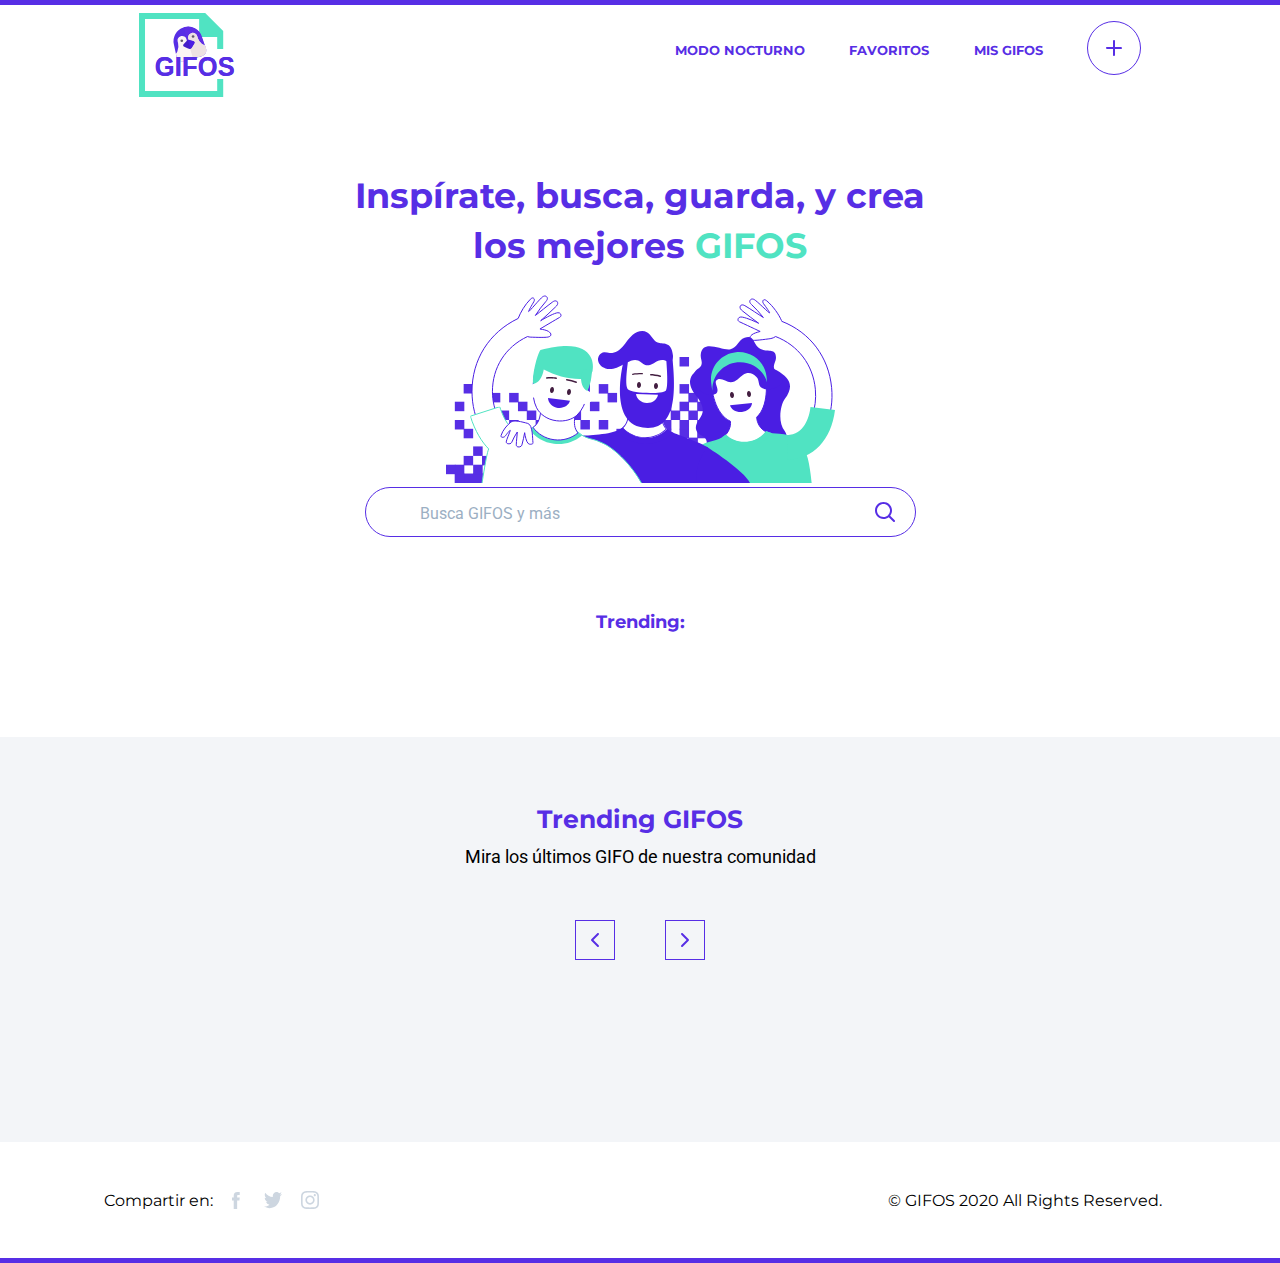
<file: index.html>
<!DOCTYPE html>
<html lang="en">
<head>
    <meta charset="UTF-8">
    <meta http-equiv="X-UA-Compatible" content="IE=edge">
    <meta name="viewport" content="width=device-width, initial-scale=1.0">
    <meta name="description" content="Discover new and interesting gifs trendings and make your own one">
    <link rel="icon" type="img/svg" href="Assets/GIFOSLOGO.svg">
    <link rel="preconnect" href="https://fonts.gstatic.com">
    <link href="https://fonts.googleapis.com/css2?family=Montserrat:wght@400;700&family=Roboto:wght@400;700" rel="stylesheet">
    <link rel="stylesheet" href="styles/css/main.min.css">
    <script src="javascript/general.js"></script>
    <script src="javascript/searchtrending.js" async></script>
    <script src="javascript/styles.js" async></script>
    <script src="javascript/favorites.js" async></script>
    <script src="javascript/createcards.js" async></script>
    <script src="javascript/carrousel.js" defer></script>
    <script src="javascript/API.js" defer></script>
    <script src="javascript/searchsuggestion.js" defer></script>
    <title>Gifos</title>
</head>
<body class="darkmode" id="home">


    <!-- GENERAL OVERALL MAX CARDS -->
    <div class="maxbackground"></div>
    
    <!-- NAVEGATOR -->    
    <div class="purpleLine"></div>
    <div class="navcontainer"></div>

    <!-- SECCION 1 -->
    <section class="seccion1-main">

        <div class="titulo titulo-seccion1">
            <h1 >Inspírate, busca, guarda, y crea <br>
            los mejores <span id="gifos">GIFOS</span></h1>
        </div>

        <div class="imagen-buscador-seccion1">
            <img src="Assets/ilustra_header.svg" alt="Personas saludando" class="saludo-buscador">
        </div>

        <div class="buscador-seccion1">
            
            <div class="border-buscador-seccion1">
                <input type="text" placeholder="Busca GIFOS y más" class="inputbuscagifos inputsuggestion" id="input" autocomplete="off">
                <img src="Assets/icon-search.svg" alt="Lupa" class="lupa" >
            </div>

        </div>

        <div class="titulo trending-seccion1">
            <h2>Trending:</h2>
            <p class="trending-topics"></p>
        </div>

        <div class="resultados-seccion1 ">
            <h2 class="titulo tituloapirequest">.</h2>
            <div class="containerapiresult"></div>
            <img src="Assets/CTA-ver-mas.svg" alt="Ver más" class="vermas">
        </div>

    </section>


    <!-- SECCION 2 -->
    <section class="seccion2-main">

        <div class="titulo titulo-seccion2">
            <h3>Trending GIFOS</h3>
            <p class="tituloespecial">Mira los últimos GIFO de nuestra comunidad</p>
        </div>

        <!-- CARROUSEL -->
        <div class="carrousel">
        
            <div class="firstarrow">
                <img src="Assets/button-slider-left.svg" alt="Flecha Izquierda" class="flecha flechaIzquierda">
            </div>
            
            <div class="cards-container" style="position: relative;">
                <div class="cards">

                </div>
            </div>

            <div class="lastarrow">
                <img src="Assets/Button-Slider-right.svg" alt="Flecha Derecha" class="flecha flechaDerecha">
            </div>
            
        </div>

    </section>

    <!-- FOOTER -->

    <div class="footercontainer"></div>

</body>
</html>
</file>
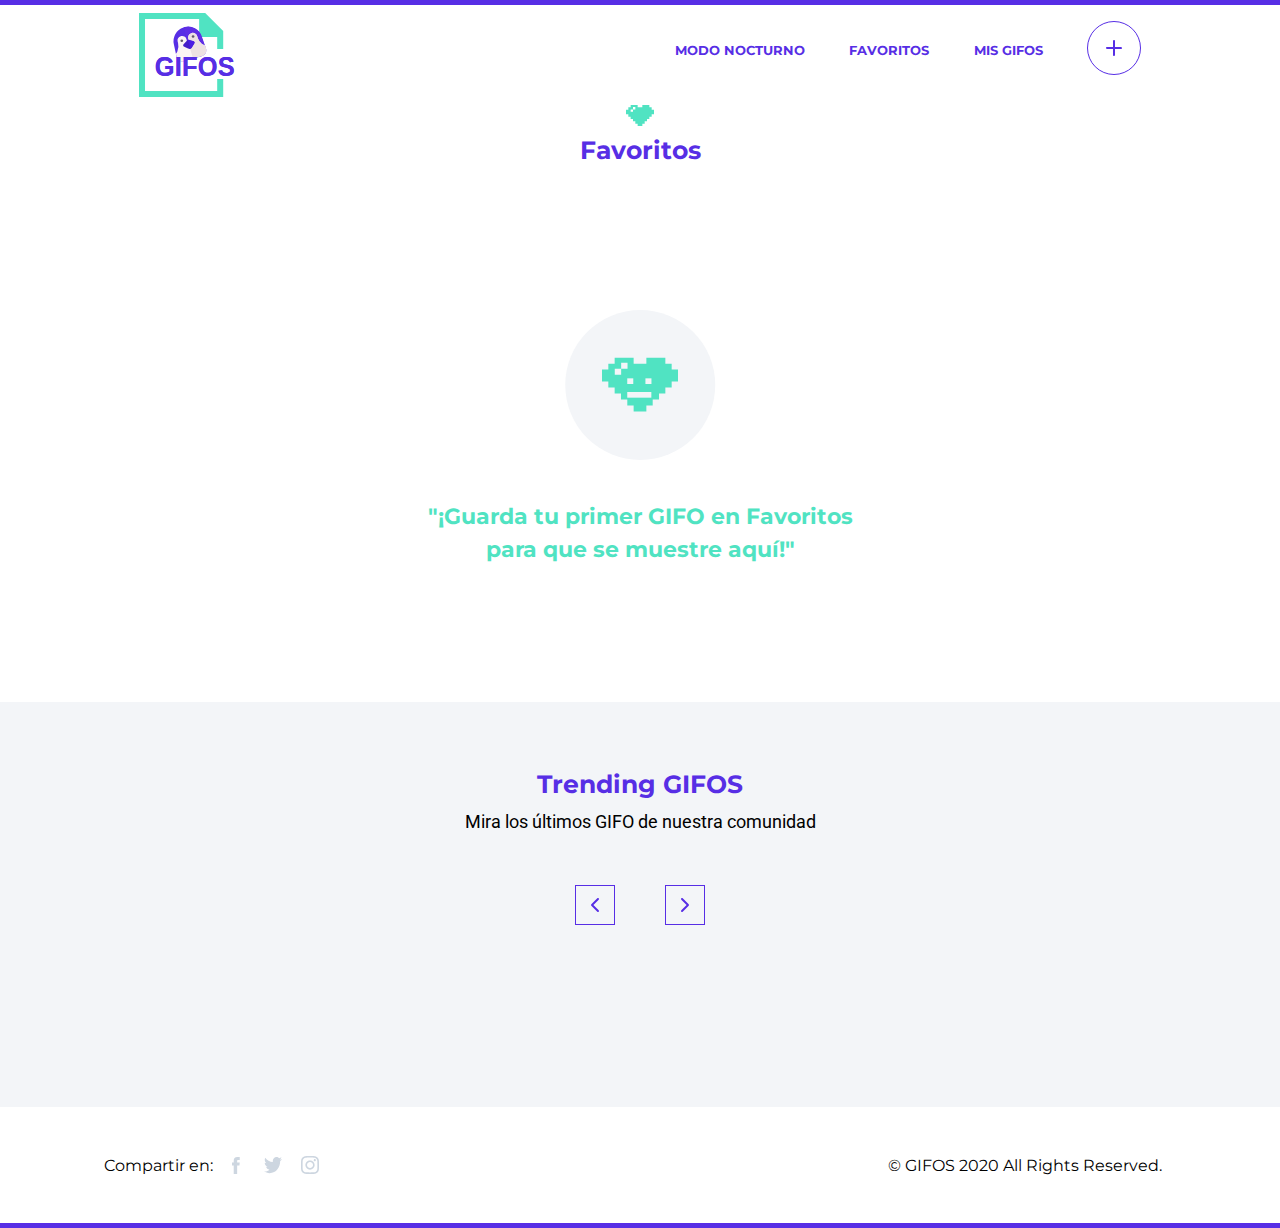
<file: favoritos.html>
<!DOCTYPE html>
<html lang="en">
<head>
    <meta charset="UTF-8">
    <meta http-equiv="X-UA-Compatible" content="IE=edge">
    <meta name="viewport" content="width=device-width, initial-scale=1.0">
    <meta name="description" content="Discover new and interesting gifs trendings and make your own one">
    <link rel="icon" type="img/svg" href="Assets/GIFOSLOGO.svg">
    <link rel="stylesheet" href="styles/css/main.min.css">
    <link rel="preconnect" href="https://fonts.gstatic.com">
    <link rel="preconnect" href="https://fonts.gstatic.com">
    <link href="https://fonts.googleapis.com/css2?family=Montserrat:wght@100;200;300;400;500;600;700;800;900&family=Roboto:wght@100;300;400;500;700;900&display=swap" rel="stylesheet">
    <script src="javascript/general.js"></script>
    <script src="javascript/createcards.js" async></script>
    <script src="javascript/styles.js" async></script>
    <script src="javascript/favorites.js" async></script>
    <script src="javascript/carrousel.js" defer></script>
    <title>Gifos</title>

</head>
<body class="darkmode" id="favoritos">
    
    
    <!-- GENERAL OVERALL MAX CARDS -->
    <div class="maxbackground"></div>

    <!-- NAVEGATOR -->    
    <div class="purpleLine purpleLine-inicial"></div>
    <div class="navcontainer"></div>

    <!-- SECCION 1 -->
    <section class="seccion1-main">

    <div class="containerfavabroad">

        <div class="favgifs"></div>

        <img src="Assets/icon-favoritos.svg" alt="Icon favoritos" class="favabroad">  
        <h3 class="titulo h3favabroad">Favoritos</h3>
        <div class="cardfavcontainer"></div>
        <img src="Assets/icon-fav-sin-contenido.svg" alt="Favoritos sin contenido" class="favsincontenidoabroad">
        <p class="pfav">"¡Guarda tu primer GIFO en Favoritos <br>
            para que se muestre aquí!"</p>

    </div>

    </section>


    <!-- SECCION 2 -->
    <section class="seccion2-main">

        <div class="titulo titulo-seccion2">
            <h3>Trending GIFOS</h3>
            <p class="tituloespecial">Mira los últimos GIFO de nuestra comunidad</p>
        </div>

        <!-- CARROUSEL -->
        <div class="carrousel">
        
            <div class="firstarrow">
                <img src="Assets/button-slider-left.svg" alt="Flecha Izquierda" class="flecha flechaIzquierda">
            </div>
            
            <div class="cards-container" style="position: relative;">
                <div class="cards">

                </div>
            </div>

            <div class="lastarrow">
                <img src="Assets/Button-Slider-right.svg" alt="Flecha Derecha" class="flecha flechaDerecha">
            </div>
            
        </div>

    </section>
    <!-- FOOTER -->

    <div class="footercontainer"></div>

</body>
</html>
</file>
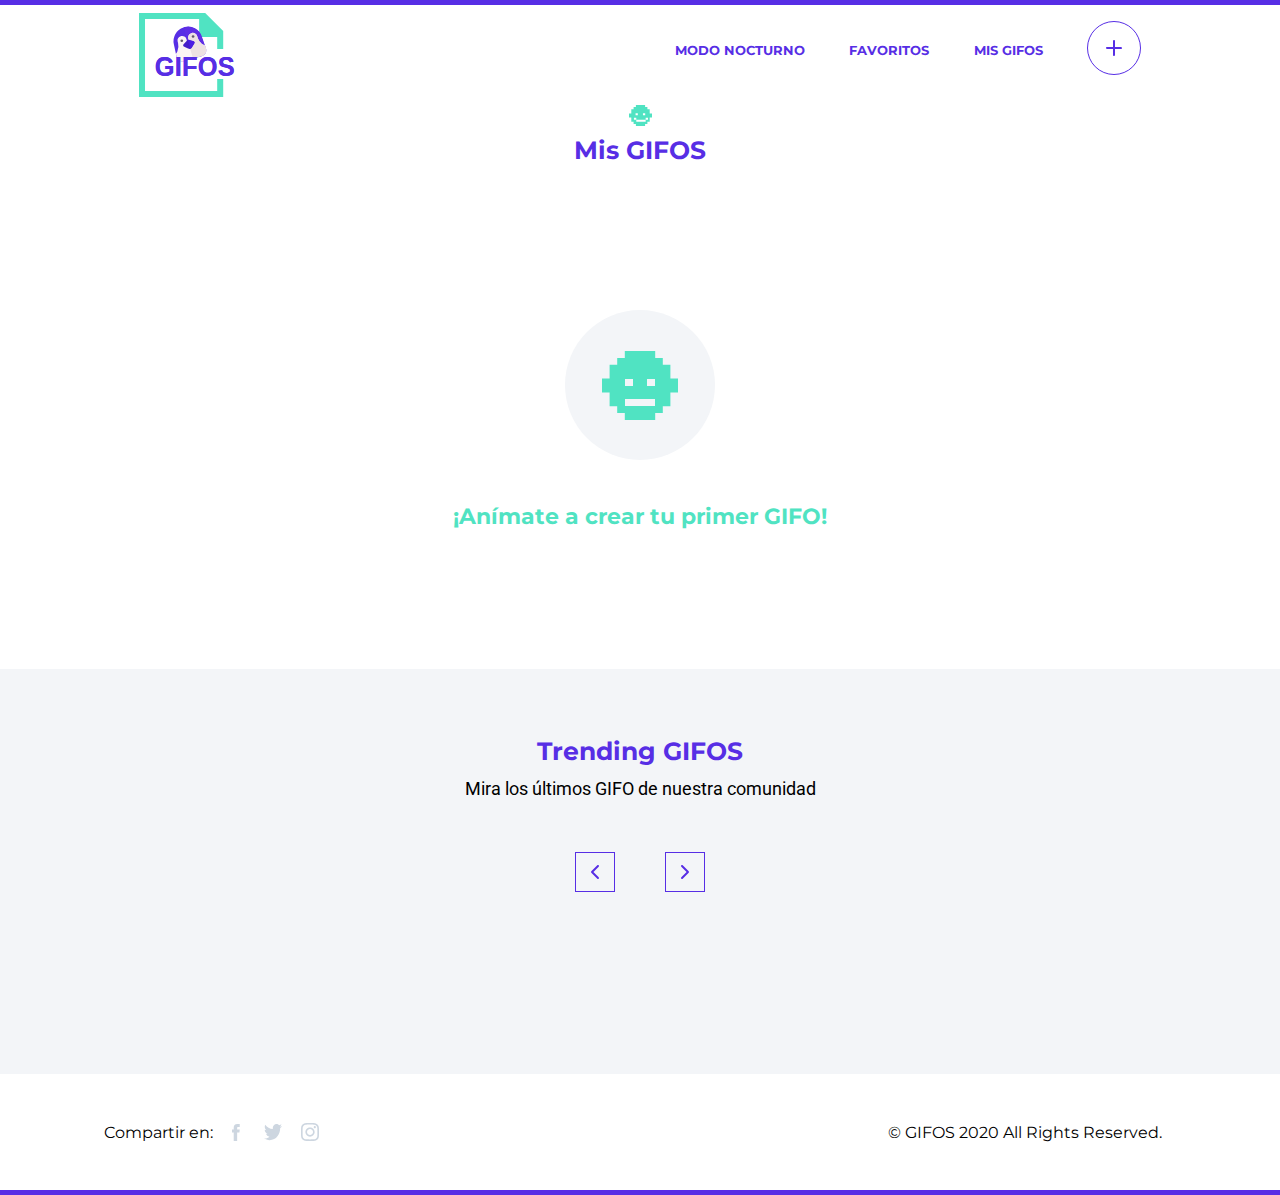
<file: misgifos.html>
<!DOCTYPE html>
<html lang="en">
<head>
    <meta charset="UTF-8">
    <meta http-equiv="X-UA-Compatible" content="IE=edge">
    <meta name="viewport" content="width=device-width, initial-scale=1.0">
    <link rel="preconnect" href="https://fonts.gstatic.com">
    <link rel="preconnect" href="https://fonts.gstatic.com">
    <meta name="description" content="Discover new and interesting gifs trendings and make your own one">
    <link rel="icon" type="img/svg" href="Assets/GIFOSLOGO.svg">
    <link href="https://fonts.googleapis.com/css2?family=Montserrat:wght@100;200;300;400;500;600;700;800;900&family=Roboto:wght@100;300;400;500;700;900&display=swap" rel="stylesheet">
    <link rel="stylesheet" href="styles/css/main.min.css">
    <script src="javascript/general.js"></script>
    <script src="javascript/createcards.js"></script>
    <script src="javascript/styles.js" async></script>
    <script src="javascript/favorites.js" async></script>
    <script src="javascript/misgifos.js" defer></script>
    <script src="javascript/carrousel.js" defer></script>
    <title>Gifos</title>
</head>
<body class="darkmode" id="misgifos">
    
    
    <!-- GENERAL OVERALL MAX CARDS -->
    <div class="maxbackground"></div>

    <!-- NAVEGATOR -->    
    <div class="purpleLine purpleLine-inicial"></div>
    <div class="navcontainer"></div>

    <!-- SECCION 1 -->
    <section class="seccion1-main">

    <div class="containermisgifosabroad">

    <img src="Assets/icon-mis-gifos.svg" alt="Mis gifos" class="misgifosabroad">  
    <h3 class="titulo h3misgifosabroad">Mis GIFOS</h3>
    <div class="misgifoscontainer"></div>
    <img src="Assets/icon-mis-gifos-sin-contenido.svg" alt="Mis gifos sin contenido" class="misgifossincontenidoabroad">
    <p class="pmisgifos">¡Anímate a crear tu primer GIFO!</p>

    </div>

    </section>


    <!-- SECCION 2 -->
    <section class="seccion2-main">

        <div class="titulo titulo-seccion2">
            <h3>Trending GIFOS</h3>
            <p class="tituloespecial">Mira los últimos GIFO de nuestra comunidad</p>
        </div>

        <!-- CARROUSEL -->
        <div class="carrousel">
        
            <div class="firstarrow">
                <img src="Assets/button-slider-left.svg" alt="Flecha Izquierda" class="flecha flechaIzquierda">
            </div>
            
            <div class="cards-container" style="position: relative;">
                <div class="cards">

                </div>
            </div>

            <div class="lastarrow">
                <img src="Assets/Button-Slider-right.svg" alt="Flecha Derecha" class="flecha flechaDerecha">
            </div>
            
        </div>

    </section>

    <!-- FOOTER -->
    <div class="footercontainer"></div>

    

</body>
</html>
</file>
<file: styles/css/main.min.css>
:root{--purple: #572EE5;--purplewhite:#572EE5;--background:white;--negro: black;--bgseccion2: #F3F5F8}body.dark-mode{--purple: black;--purplewhite:white;--background:#37383C;--negro:white;--bgseccion2: rgb(34, 35, 39)}body{background-color:var(--background);-webkit-transition:0.7s;transition:0.7s;position:relative}.maxbackground{position:absolute;height:100%;z-index:50;top:0;bottom:0;right:0;left:0;background-color:rgba(0,0,0,0.5);opacity:0.98;display:none}.purpleLine{height:5px;background-color:var(--purple);-webkit-transition:0.7s;transition:0.7s;z-index:30}nav{z-index:300;display:-webkit-box;display:-ms-flexbox;display:flex;-webkit-box-pack:justify;-ms-flex-pack:justify;justify-content:space-between;-webkit-box-align:center;-ms-flex-align:center;align-items:center;-webkit-box-orient:horizontal;-webkit-box-direction:normal;-ms-flex-direction:row;flex-direction:row;height:90px}nav>.logo{margin-left:10.83333333333333vw;cursor:pointer;-webkit-transition:0.7s;transition:0.7s;width:100px;height:100px;position:relative;top:5px;z-index:300}nav>ul{list-style:none;display:-webkit-box;display:-ms-flexbox;display:flex;-webkit-box-pack:justify;-ms-flex-pack:justify;justify-content:space-between;-webkit-box-align:center;-ms-flex-align:center;align-items:center;-webkit-box-orient:horizontal;-webkit-box-direction:normal;-ms-flex-direction:row;flex-direction:row;margin-right:10.83333333333333vw;color:var(--purple);text-align:center}nav>ul:last-child{gap:3.472222222222222vw}nav>ul>.item2,nav>ul>.item3{position:relative;right:0.6944444444444444vw}nav>ul>.nav-items{cursor:pointer;font:bold 13px/16px "Montserrat",sans-serif;-webkit-transition:0.4s;transition:0.4s}nav>ul>.nav-items:hover{text-decoration:underline;-webkit-text-decoration-color:#50e3c2;text-decoration-color:#50e3c2;text-decoration-thickness:2px;-webkit-transform:scale(1.05);transform:scale(1.05)}nav>ul>.nav-items:active{color:#9CAFC3}nav>ul>.nav-items>a{all:unset;color:var(--purplewhite)}nav>ul>.nav-items>a:hover{text-decoration:underline;-webkit-text-decoration-color:#50e3c2;text-decoration-color:#50e3c2;text-decoration-thickness:2px;-webkit-transform:scale(1.05);transform:scale(1.05)}nav>ul>li>a>img.creatugifo{cursor:pointer;-webkit-transition:0.4s;transition:0.4s}nav>ul>li>a>img.creatugifo:hover{-webkit-transform:rotate(90deg) scale(1.1);transform:rotate(90deg) scale(1.1)}.hamburguer{position:absolute;top:70px;right:30px;cursor:pointer;width:30px;height:25px;display:-webkit-box;display:-ms-flexbox;display:flex;-webkit-box-orient:vertical;-webkit-box-direction:normal;-ms-flex-direction:column;flex-direction:column;gap:20px;display:none;z-index:40}.hamburguer>span{display:none;background-color:var(--purplewhite);width:100%;height:3px;z-index:10;border-radius:4px;margin-top:5px}.navbg{-webkit-transform:translateX(-100%);transform:translateX(-100%);position:fixed;top:20px;height:120px;right:0;left:0;opacity:0.9;background-color:var(--background);z-index:30;display:none}.responsive-nav{-webkit-transform:translateX(-100%);transform:translateX(-100%);position:fixed;top:0;bottom:0;right:0;left:0;opacity:0.9;background-color:var(--purple);z-index:20;display:-webkit-box;display:-ms-flexbox;display:flex;-webkit-box-align:center;-ms-flex-align:center;align-items:center;-webkit-box-pack:center;-ms-flex-pack:center;justify-content:center;display:none}.responsive-nav>ul{display:-webkit-box;display:-ms-flexbox;display:flex;-webkit-box-orient:vertical;-webkit-box-direction:normal;-ms-flex-direction:column;flex-direction:column;-webkit-box-pack:center;-ms-flex-pack:center;justify-content:center;-webkit-box-align:center;-ms-flex-align:center;align-items:center;height:70px;gap:60px;color:white;font-size:1.3rem;font-weight:600;cursor:pointer}.responsive-nav>ul>li>.item2,.responsive-nav>ul>li>.item3,.responsive-nav>ul>.responsive1{color:white;text-decoration:none}.responsive-nav>ul>.responsive1:hover,.responsive-nav>ul>.responsive2>a:hover,.responsive-nav>ul>.responsive3>a:hover{color:#9CAFC3}@media (min-width: 200px) and (max-width: 1200px){.nav-items{display:none}nav>.logo{margin-left:22px;cursor:pointer;-webkit-transition:0.7s;transition:0.7s;width:90px;height:90px;position:relative;top:30px}.hamburguer{display:block}.hamburguer>span{display:block}.responsive-nav{display:-webkit-box;display:-ms-flexbox;display:flex}.navbg{display:block}}.tarjetaAPI,.favoritescard,.misgifoscard{position:relative}.tarjetaAPI .overlay-colorselect{border-radius:10px}.card-trending{z-index:10;width:357px;height:275px}.cardoptions.cardoptionshover{display:none}.cardoptions .card-interaction1,.cardoptions .card-interaction2,.cardoptions .card-interaction3{position:absolute;top:10px;cursor:pointer;z-index:40}.cardoptions .card-interaction1{right:10px}.cardoptions .card-interaction2{right:55px}.cardoptions .card-interaction3{right:100px}.cardoptions>.card-interaction3-active{position:absolute;right:105.90px;-webkit-transform:scale(0.885);transform:scale(0.885);top:17px;cursor:pointer;z-index:40;display:none}.cardoptions>.card-interaction3-active.display{display:inline-block}.cardoptions .cardtitles{top:65.82%;left:18px;position:absolute;color:#FFFFFF;pointer-events:none;z-index:40}.cardoptions .cardtitles>h4{font:400 15px/18px "Roboto",sans-serif;margin-bottom:5px;text-align:left}.cardoptions .cardtitles>p{font:bold 1rem/19px "Roboto",sans-serif}.cardoptions .overlay-colorselect{position:absolute;pointer-events:none;right:0;left:0;bottom:3px;top:0;background:#562ee5c0;opacity:0.6;z-index:20;display:block}.cardoptions .overlay-colorselect8{position:absolute;pointer-events:none;right:0;left:0;bottom:8px;top:0;background:#562ee5c0;opacity:0.6;z-index:20;display:block}.card-max-active{position:absolute;right:20.415%;bottom:71px;-webkit-transform:scale(0.9);transform:scale(0.9);display:none}.card-max-active.display{display:inline-block}.seccion2-main{background-color:var(--bgseccion2);display:-webkit-box;display:-ms-flexbox;display:flex;-webkit-box-pack:center;-ms-flex-pack:center;justify-content:center;-webkit-box-align:center;-ms-flex-align:center;align-items:center;-webkit-box-orient:vertical;-webkit-box-direction:normal;-ms-flex-direction:column;flex-direction:column;-webkit-transition:0.7s;transition:0.7s}.seccion2-main .titulo-seccion2{text-align:center;margin:67px auto 53px auto}.seccion2-main .titulo-seccion2>h3{font:bold 1.5625rem/30px "Montserrat",sans-serif}.seccion2-main .titulo-seccion2>p{margin-top:12px;font:400 18px "Roboto",sans-serif;color:var(--negro)}.seccion2-main .carrousel{display:-webkit-box;display:-ms-flexbox;display:flex;-webkit-box-pack:center;-ms-flex-pack:center;justify-content:center;-webkit-box-align:center;-ms-flex-align:center;align-items:center;-webkit-box-orient:horizontal;-webkit-box-direction:normal;-ms-flex-direction:row;flex-direction:row;max-width:87vw;margin-bottom:182px;gap:25px}.seccion2-main .carrousel>.firstarrow>.flecha,.seccion2-main .carrousel .lastarrow>.flecha{display:block;cursor:pointer}.seccion2-main .carrousel .cards{position:relative;display:-webkit-box;display:-ms-flexbox;display:flex;-webkit-box-pack:start;-ms-flex-pack:start;justify-content:flex-start;-webkit-box-align:center;-ms-flex-align:center;align-items:center;-webkit-box-orient:horizontal;-webkit-box-direction:normal;-ms-flex-direction:row;flex-direction:row;gap:28px;max-width:73vw;overflow:hidden}.seccion2-main .carrousel .cards .tarjeta{width:100%;height:100%;position:relative;display:block}@media (min-width: 200px) and (max-width: 600px){.seccion2-main .titulo-seccion2>p{max-width:80vw}.seccion2-main .carrousel{max-width:95vw}.seccion2-main .carrousel>.firstarrow>.flecha,.seccion2-main .carrousel .lastarrow>.flecha{display:none}.seccion2-main .carrousel .cards{max-width:95vw;overflow-x:scroll}.seccion2-main .carrousel .cards::-webkit-scrollbar{width:0}}.seccion1-main{display:-webkit-box;display:-ms-flexbox;display:flex;-webkit-box-pack:center;-ms-flex-pack:center;justify-content:center;-webkit-box-align:center;-ms-flex-align:center;align-items:center;-webkit-box-orient:vertical;-webkit-box-direction:normal;-ms-flex-direction:column;flex-direction:column;-webkit-transition:0.7s;transition:0.7s}.seccion1-main .containerfavabroad,.seccion1-main .containermisgifosabroad{margin:0 auto;text-align:center}.seccion1-main .containerfavabroad:first-child,.seccion1-main .containermisgifosabroad:first-child{margin-top:7px}.seccion1-main .containerfavabroad>h3:nth-of-type(1),.seccion1-main .containermisgifosabroad>h3:nth-of-type(1){font:bold 25px/1.875rem "Montserrat",sans-serif;color:var(-var(--purple))}.seccion1-main .containerfavabroad>img:nth-of-type(2),.seccion1-main .containermisgifosabroad>img:nth-of-type(2){margin-top:109px;margin-bottom:31px}.seccion1-main .containerfavabroad:last-child,.seccion1-main .containermisgifosabroad:last-child{margin-bottom:136px;font:bold 22px/2.0625rem "Montserrat",sans-serif;color:#50e3c2}.seccion1-main .titulo-seccion1>h1{font:700 2.2rem/50px "Montserrat",sans-serif;text-align:center;margin:76px 0 24px 0;-webkit-animation:animation1 0.8s ease-out forwards,animation2 1.5s ease-out forwards;animation:animation1 0.8s ease-out forwards,animation2 1.5s ease-out forwards}@-webkit-keyframes animation1{0%{-webkit-transform:translate(-30vw);transform:translate(-30vw)}}@keyframes animation1{0%{-webkit-transform:translate(-30vw);transform:translate(-30vw)}}@-webkit-keyframes animation2{0%{opacity:0}}@keyframes animation2{0%{opacity:0}}@-webkit-keyframes animation3{0%{-webkit-transform:translateY(-10vw);transform:translateY(-10vw)}}@keyframes animation3{0%{-webkit-transform:translateY(-10vw);transform:translateY(-10vw)}}@-webkit-keyframes animation4{0%{-webkit-transform:translateY(5vw);transform:translateY(5vw);opacity:0}70%{opacity:0.3}}@keyframes animation4{0%{-webkit-transform:translateY(5vw);transform:translateY(5vw);opacity:0}70%{opacity:0.3}}.imagen-buscador-seccion1,.buscador-seccion1{-webkit-animation:animation4 1.2s ease-out forwards;animation:animation4 1.2s ease-out forwards}.border-buscador-seccion1{position:relative;width:551px;height:50px;border:1px solid var(--purplewhite);border-radius:27px;z-index:10}.border-buscador-seccion1 .lupa{position:absolute;top:14px;right:20px;cursor:pointer;z-index:30}.border-buscador-seccion1 .inputbuscagifos{position:absolute;top:14px;left:54px;height:22px;font:400 1rem/19px "Roboto",sans-serif;border:none;width:420px;-webkit-transition:0.7s;transition:0.7s;background-color:var(--background);color:var(--negro);z-index:30}.border-buscador-seccion1 .inputbuscagifos::-webkit-input-placeholder{color:#9CAFC3}.border-buscador-seccion1 .inputbuscagifos:-ms-input-placeholder{color:#9CAFC3}.border-buscador-seccion1 .inputbuscagifos::-ms-input-placeholder{color:#9CAFC3}.border-buscador-seccion1 .inputbuscagifos::placeholder{color:#9CAFC3}.border-buscador-seccion1 .inputbuscagifos:focus::-webkit-input-placeholder{color:transparent}.border-buscador-seccion1 .inputbuscagifos:focus:-ms-input-placeholder{color:transparent}.border-buscador-seccion1 .inputbuscagifos:focus::-ms-input-placeholder{color:transparent}.border-buscador-seccion1 .inputbuscagifos:focus::placeholder{color:transparent}.border-buscador-seccion1 .inputbuscagifos:focus{outline:none}.trending-seccion1{text-align:center;margin:73px 0 95px 0}.trending-seccion1>h2{font:bold 18px/25px "Montserrat",sans-serif;margin-bottom:7px}.trending-seccion1>p{font-size:16px;text-align:center;line-height:25px}.resultados-seccion1{display:-webkit-box;display:-ms-flexbox;display:flex;-webkit-box-orient:vertical;-webkit-box-direction:normal;-ms-flex-direction:column;flex-direction:column;-webkit-box-pack:center;-ms-flex-pack:center;justify-content:center;-webkit-box-align:center;-ms-flex-align:center;align-items:center;display:none}.resultados-seccion1>h2{margin:unset;margin-bottom:35px;font:bold 35px/30px "Montserrat",sans-serif}.resultados-seccion1>img{width:127px;height:50px;margin:79px 0;cursor:pointer}.containerapiresult{position:relative;max-width:80vw;margin-top:25px;display:-webkit-box;display:-ms-flexbox;display:flex;-webkit-box-pack:center;-ms-flex-pack:center;justify-content:center;gap:2vw;-ms-flex-wrap:wrap;flex-wrap:wrap}.cardfavcontainer,.misgifoscontainer{margin-top:36px;max-width:80vw;display:-webkit-box;display:-ms-flexbox;display:flex;-webkit-box-pack:center;-ms-flex-pack:center;justify-content:center;gap:30px;-ms-flex-wrap:wrap;flex-wrap:wrap}.response{width:260px;height:200px;z-index:10;position:relative;border-radius:5px}.titulo{-webkit-transition:0.6s;transition:0.6s;color:var(--purplewhite)}#gifos{color:#50e3c2}@media (min-width: 200px) and (max-width: 1200px){.seccion1-main .containerfavabroad>h3:nth-of-type(1),.seccion1-main .containermisgifosabroad>h3:nth-of-type(1){font-size:1.5rem}.seccion1-main .containerfavabroad:last-child,.seccion1-main .containermisgifosabroad:last-child{font-size:1.70625}.seccion1-main>.titulo-seccion1>h1{font:700 2rem/33px "Montserrat",sans-serif;max-width:90vw}}@media (min-width: 200px) and (max-width: 600px){.seccion1-main .saludo-buscador{width:80vw}.border-buscador-seccion1{width:90vw}.border-buscador-seccion1 .inputbuscagifos{width:65vw}.trending-seccion1>p{max-width:80vw}.containerapiresult{max-width:none}.response{width:40vw;height:35vw}}.camaratugifo{position:absolute;top:213px;right:73vw;display:-webkit-box;display:-ms-flexbox;display:flex}.pelicula{position:absolute;top:510px;left:78vw}.luzcamara{position:relative;top:2.4px}.createyourgif{position:relative;margin-top:29px;width:48vw;height:390px;border:1px solid var(--purple);display:-webkit-box;display:-ms-flexbox;display:flex;-webkit-box-pack:center;-ms-flex-pack:center;justify-content:center;-webkit-box-align:center;-ms-flex-align:center;align-items:center;-webkit-box-orient:vertical;-webkit-box-direction:normal;-ms-flex-direction:column;flex-direction:column}.createyourgif>h1{font:700 30px/35px "Montserrat",sans-serif;text-align:center;z-index:30}.createyourgif>p{text-align:center;margin-top:4px;font:400 16px/29px "Roboto",sans-serif;color:var(--negro);z-index:30}.buttonsteps{display:-webkit-box;display:-ms-flexbox;display:flex;gap:26px;margin:25px 0px 25px 0px}.lineaseparadora{background-color:var(--purplewhite);width:55.3vw;height:5px;margin-bottom:20px;border-radius:20px}.comenzar{cursor:pointer;width:127px;height:50px;border:1px solid var(--purplewhite);border-radius:25px;z-index:20;display:-webkit-box;display:-ms-flexbox;display:flex;-webkit-box-pack:center;-ms-flex-pack:center;justify-content:center;-webkit-box-align:center;-ms-flex-align:center;align-items:center;-webkit-box-orient:horizontal;-webkit-box-direction:normal;-ms-flex-direction:row;flex-direction:row}.comenzar.showme{display:none}.comenzar:hover{background-color:var(--purplewhite)}.comenzar:hover>h1{color:var(--bgseccion2)}.comenzar>h1{cursor:pointer;color:var(--purplewhite);font:700 13px/0px "Montserrat",sans-serif;text-align:center}.corner{width:27px;height:25px;border:2.5px solid #50e3c2;position:absolute}.corner1{top:24px;left:20px;border-right:transparent;border-bottom:transparent}.corner2{top:24px;right:20px;border-left:transparent;border-bottom:transparent}.corner3{bottom:19px;left:21px;border-right:transparent;border-top:transparent}.corner4{bottom:19px;right:21px;border-left:transparent;border-top:transparent}.preloader{display:none;position:absolute;right:26%;top:85%;width:15px;height:15px;border:10px solid #eee;border-top:10px solid #50e3c2;border-radius:50%;-webkit-animation:round 2s infinite linear;animation:round 2s infinite linear}@-webkit-keyframes round{from{-webkit-transform:rotate(0deg);transform:rotate(0deg)}to{-webkit-transform:rotate(360deg);transform:rotate(360deg)}}@keyframes round{from{-webkit-transform:rotate(0deg);transform:rotate(0deg)}to{-webkit-transform:rotate(360deg);transform:rotate(360deg)}}footer{width:98.9vw;height:116px;color:var(--negro);display:-webkit-box;display:-ms-flexbox;display:flex;-webkit-box-pack:justify;-ms-flex-pack:justify;justify-content:space-between;-webkit-box-align:center;-ms-flex-align:center;align-items:center;-webkit-box-orient:horizontal;-webkit-box-direction:normal;-ms-flex-direction:row;flex-direction:row}footer>.redesSociales{display:-webkit-box;display:-ms-flexbox;display:flex;-webkit-box-pack:center;-ms-flex-pack:center;justify-content:center;-webkit-box-align:center;-ms-flex-align:center;align-items:center;-webkit-box-orient:horizontal;-webkit-box-direction:normal;-ms-flex-direction:row;flex-direction:row;gap:19px;margin-left:8.125vw}footer>.redesSociales>.twitter,footer>.redesSociales>.instagram{position:relative;left:0.39vw}footer>.redesSociales>img:hover{cursor:pointer}footer>.derechos{margin-right:8.125vw}@media (min-width: 200px) and (max-width: 600px){footer{width:100%;height:190px;display:-webkit-box;display:-ms-flexbox;display:flex;-webkit-box-pack:center;-ms-flex-pack:center;justify-content:center;-webkit-box-align:center;-ms-flex-align:center;align-items:center;-webkit-box-orient:vertical;-webkit-box-direction:normal;-ms-flex-direction:column;flex-direction:column;gap:47px}footer>.redesSociales{gap:24px;margin-left:unset}footer>.derechos{margin-right:unset}}*{margin:0;padding:0;-webkit-box-sizing:border-box;box-sizing:border-box}html{font-family:'Montserrat', sans-serif;overflow-x:hidden;font-display:fallback}
</file>
